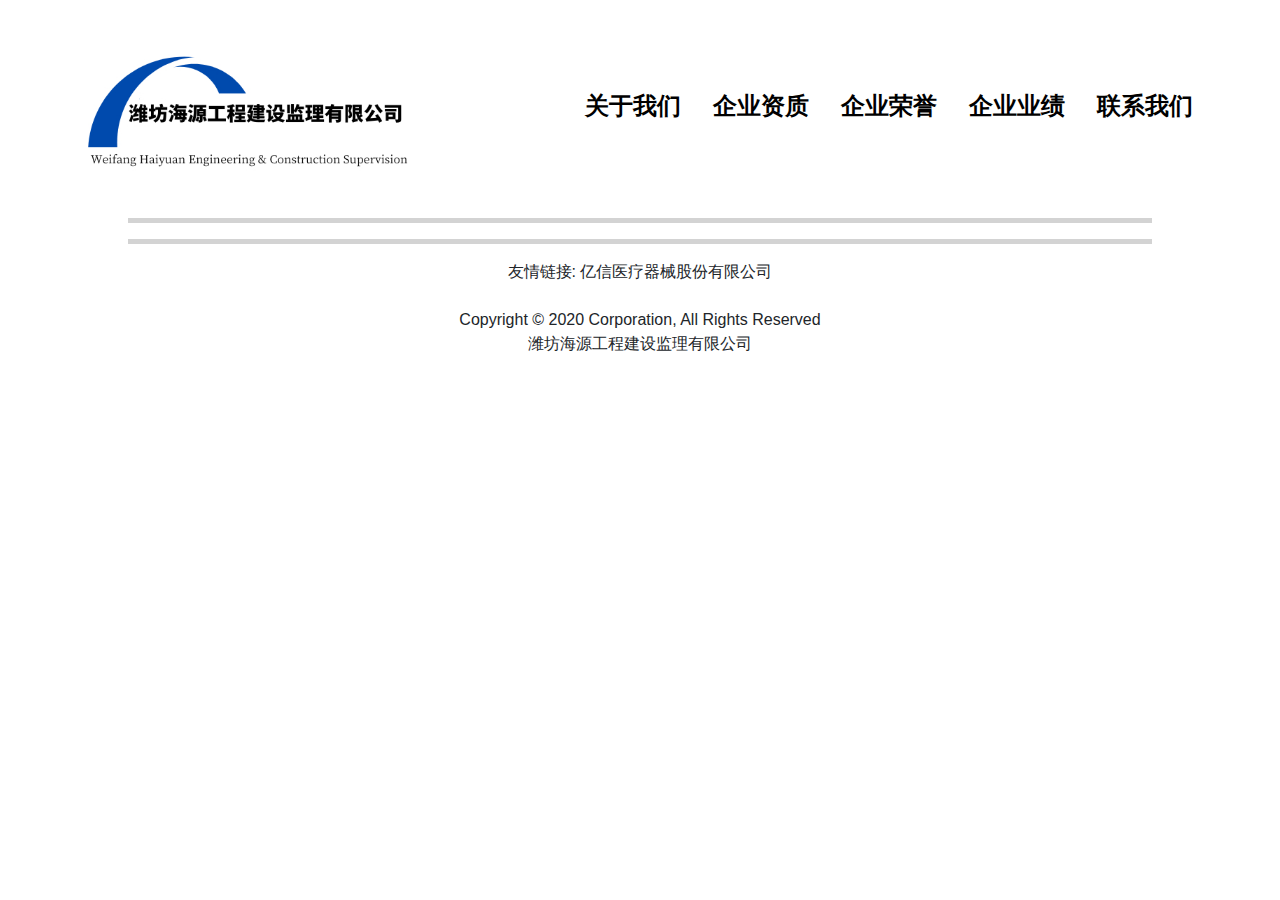
<file: index.html>
<!DOCTYPE html>
<html lang="cn" dir="ltr">
  <head>
    <meta charset="utf-8">
    <title>潍坊海源工程建设监理有限公司</title>
    <link rel="stylesheet" href="https://stackpath.bootstrapcdn.com/bootstrap/4.5.2/css/bootstrap.min.css" integrity="sha384-JcKb8q3iqJ61gNV9KGb8thSsNjpSL0n8PARn9HuZOnIxN0hoP+VmmDGMN5t9UJ0Z" crossorigin="anonymous">
    <link rel="stylesheet" href="./index.css">
  </head>
  <body>
    <header>
      <ul class="nav justify-content-center" id="nav" style="margin-left: auto; margin-right:auto;">
        <li class="nav-item">
          <a class="nav-link" href="" id="nav-title"><p id="sida"><img src="logo.jpg" style="width:70%; height:70%"></img></p></a>
        </li>
        <li class="nav-item" style="margin-top:10px;">
          <a class="nav-link" href="./about.html"><p id="about"><b>关于我们</b></p></a>
        </li>
        <li class="nav-item" style="margin-top:10px;">
          <a class="nav-link" href="./certificates.html"><p id="award"><b>企业资质</b></p></a>
        </li>
        <li class="nav-item" style="margin-top:10px;">
          <a class="nav-link" href="./courses.html"><p id="courses"><b>企业荣誉</b></p></a>
        </li>
        <li class="nav-item" style="margin-top:10px;">
          <a class="nav-link" href="./projects.html"><p id="projects"><b>企业业绩</b></p></a>
        </li>
        <li class="nav-item" style="margin-top:10px;">
          <a class="nav-link" href="./blog.html"><p id="blog"><b>联系我们</b></p></a>
        </li>
      </ul>
    </head>
  <hr />
  <hr />
    <footer>
      <p style="color:rgb(81,81,81);"><center>
      友情链接: <a href="https://e-soundmed.com">亿信医疗器械股份有限公司</a>
    </br>
      </br>
      Copyright © 2020 Corporation, All Rights Reserved
      </br>
      潍坊海源工程建设监理有限公司
    </center>
  </p>
    </footer>
  </body>
</html>
</file>
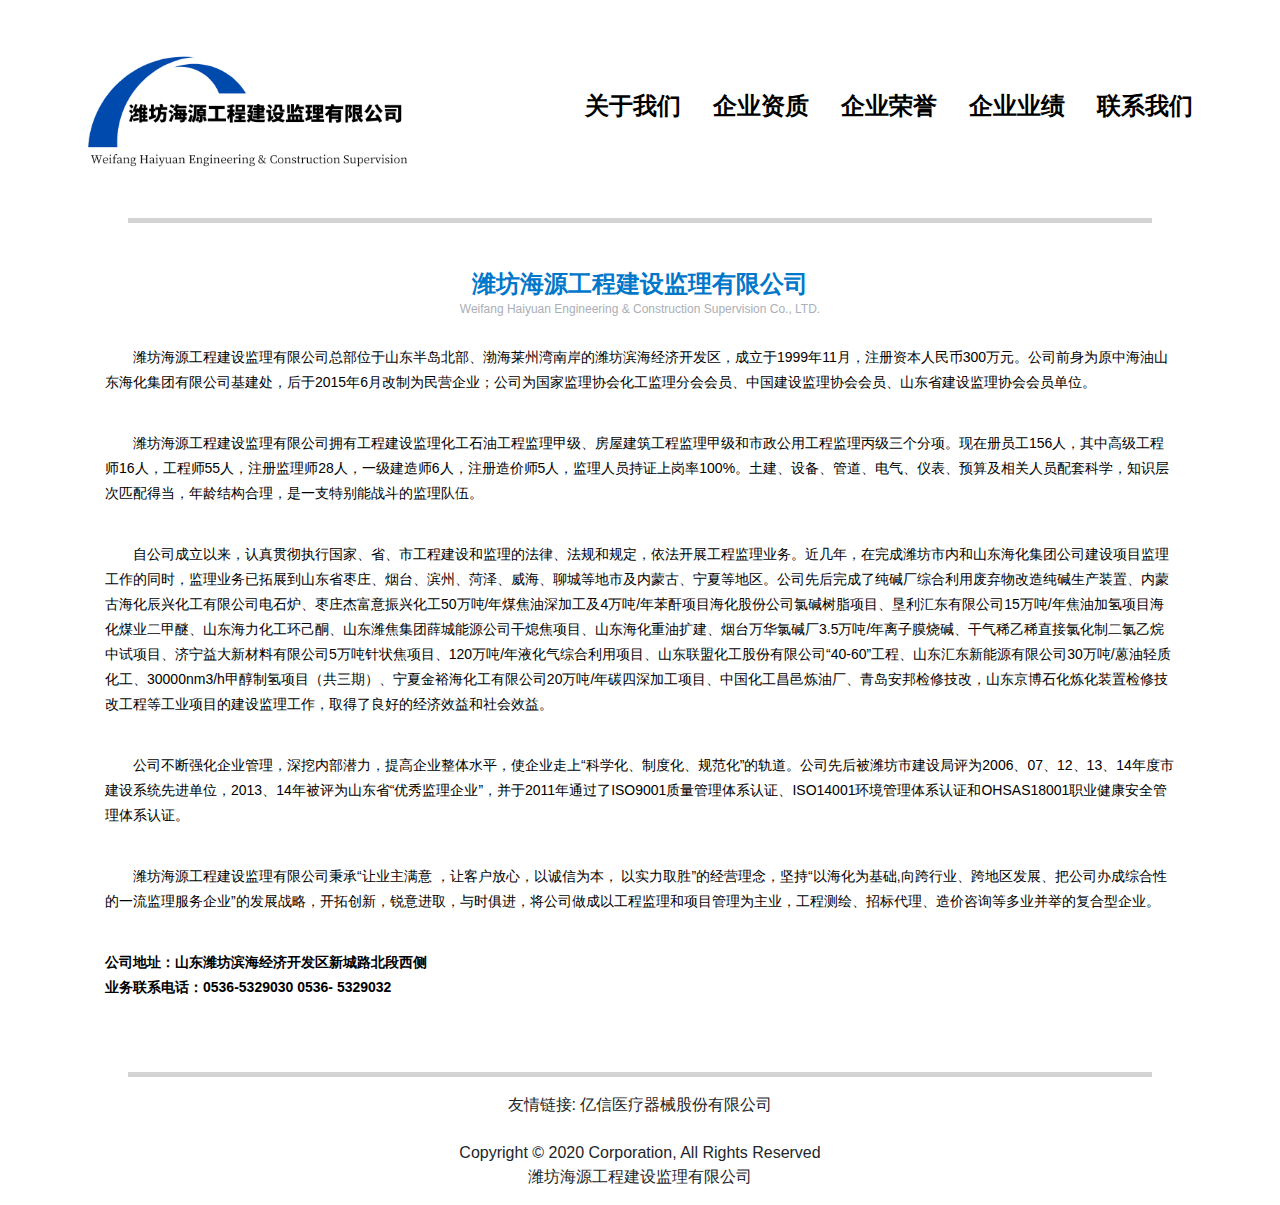
<file: about.html>
<!DOCTYPE html>
<html lang="cn" dir="ltr">
  <head>
    <meta charset="utf-8">
    <title>关于我们 - 潍坊海源工程建设监理有限公司</title>
    <link rel="stylesheet" href="https://stackpath.bootstrapcdn.com/bootstrap/4.5.2/css/bootstrap.min.css" integrity="sha384-JcKb8q3iqJ61gNV9KGb8thSsNjpSL0n8PARn9HuZOnIxN0hoP+VmmDGMN5t9UJ0Z" crossorigin="anonymous">
    <link rel="stylesheet" href="./index.css">
  </head>
  <body>
    <header>
      <ul class="nav justify-content-center" id="nav" style="margin-left: auto; margin-right:auto;">
        <li class="nav-item">
          <a class="nav-link" href="./index.html" id="nav-title"><p id="sida"><img src="logo.jpg" style="width:70%; height:70%"></img></p></a>
        </li>
        <li class="nav-item" style="margin-top:10px;">
          <a class="nav-link" href=""><p id="about"><b>关于我们</b></p></a>
        </li>
        <li class="nav-item" style="margin-top:10px;">
          <a class="nav-link" href="./certificates.html"><p id="award"><b>企业资质</b></p></a>
        </li>
        <li class="nav-item" style="margin-top:10px;">
          <a class="nav-link" href="./courses.html"><p id="courses"><b>企业荣誉</b></p></a>
        </li>
        <li class="nav-item" style="margin-top:10px;">
          <a class="nav-link" href="./projects.html"><p id="projects"><b>企业业绩</b></p></a>
        </li>
        <li class="nav-item" style="margin-top:10px;">
          <a class="nav-link" href="./blog.html"><p id="blog"><b>联系我们</b></p></a>
        </li>
      </ul>
    </head>
  <hr />
  <section>
    <div class="container">
      <div style="padding:30px 20px; font-family:"Microsoft Yahei","微软雅黑"; overflow:hidden;">
        <h2 style=" margin:0; display:block; line-height:30px; text-align:center; font-size:24px; font-weight:normal; color:#0077ca;"><b>潍坊海源工程建设监理有限公司</b></h2>
        <h3 style="margin:0;display:block; line-height:20px; text-align:center; font-size:12px; font-weight:normal; color:#abaeb6;">Weifang Haiyuan Engineering & Construction Supervision Co., LTD.</p>
        <p style="line-height:25px; text-align:left; text-indent:2em; font-size:14px; padding:10px 0;">潍坊海源工程建设监理有限公司总部位于山东半岛北部、渤海莱州湾南岸的潍坊滨海经济开发区，成立于1999年11月，注册资本人民币300万元。公司前身为原中海油山东海化集团有限公司基建处，后于2015年6月改制为民营企业；公司为国家监理协会化工监理分会会员、中国建设监理协会会员、山东省建设监理协会会员单位。</p>
        <p style="line-height:25px; text-align:left;text-align:left;text-indent:2em; font-size:14px; padding:10px 0;">潍坊海源工程建设监理有限公司拥有工程建设监理化工石油工程监理甲级、房屋建筑工程监理甲级和市政公用工程监理丙级三个分项。现在册员工156人，其中高级工程师16人，工程师55人，注册监理师28人，一级建造师6人，注册造价师5人，监理人员持证上岗率100%。土建、设备、管道、电气、仪表、预算及相关人员配套科学，知识层次匹配得当，年龄结构合理，是一支特别能战斗的监理队伍。</p>
        <p style="line-height:25px; text-align:left;text-indent:2em; font-size:14px; padding:10px 0;">自公司成立以来，认真贯彻执行国家、省、市工程建设和监理的法律、法规和规定，依法开展工程监理业务。近几年，在完成潍坊市内和山东海化集团公司建设项目监理工作的同时，监理业务已拓展到山东省枣庄、烟台、滨州、菏泽、威海、聊城等地市及内蒙古、宁夏等地区。公司先后完成了纯碱厂综合利用废弃物改造纯碱生产装置、内蒙古海化辰兴化工有限公司电石炉、枣庄杰富意振兴化工50万吨/年煤焦油深加工及4万吨/年苯酐项目海化股份公司氯碱树脂项目、垦利汇东有限公司15万吨/年焦油加氢项目海化煤业二甲醚、山东海力化工环己酮、山东潍焦集团薛城能源公司干熄焦项目、山东海化重油扩建、烟台万华氯碱厂3.5万吨/年离子膜烧碱、干气稀乙稀直接氯化制二氯乙烷中试项目、济宁益大新材料有限公司5万吨针状焦项目、120万吨/年液化气综合利用项目、山东联盟化工股份有限公司“40-60”工程、山东汇东新能源有限公司30万吨/蒽油轻质化工、30000nm3/h甲醇制氢项目（共三期）、宁夏金裕海化工有限公司20万吨/年碳四深加工项目、中国化工昌邑炼油厂、青岛安邦检修技改，山东京博石化炼化装置检修技改工程等工业项目的建设监理工作，取得了良好的经济效益和社会效益。</p>
        <p style="line-height:25px; text-align:left;text-indent:2em; font-size:14px; padding:10px 0;">公司不断强化企业管理，深挖内部潜力，提高企业整体水平，使企业走上“科学化、制度化、规范化”的轨道。公司先后被潍坊市建设局评为2006、07、12、13、14年度市建设系统先进单位，2013、14年被评为山东省“优秀监理企业”，并于2011年通过了ISO9001质量管理体系认证、ISO14001环境管理体系认证和OHSAS18001职业健康安全管理体系认证。</p>
        <p style="line-height:25px; text-align:left;text-indent:2em; font-size:14px; padding:10px 0;">潍坊海源工程建设监理有限公司秉承“让业主满意 ，让客户放心，以诚信为本， 以实力取胜”的经营理念，坚持“以海化为基础,向跨行业、跨地区发展、把公司办成综合性的一流监理服务企业”的发展战略，开拓创新，锐意进取，与时俱进，将公司做成以工程监理和项目管理为主业，工程测绘、招标代理、造价咨询等多业并举的复合型企业。</p>
        <p style="line-height:25px; text-align:left; font-size:14px; padding:10px 0;"><b>公司地址：山东潍坊滨海经济开发区新城路北段西侧</br>业务联系电话：0536-5329030   0536- 5329032 </b> </p>
      </div>
    </div>
  </section>
  <hr />
    <footer>
      <p style="color:rgb(81,81,81);"><center>
      友情链接: <a href="https://e-soundmed.com">亿信医疗器械股份有限公司</a>
    </br>
      </br>
      Copyright © 2020 Corporation, All Rights Reserved
      </br>
      潍坊海源工程建设监理有限公司
    </center>
  </p>
    </footer>
  </body>
</html>
</file>
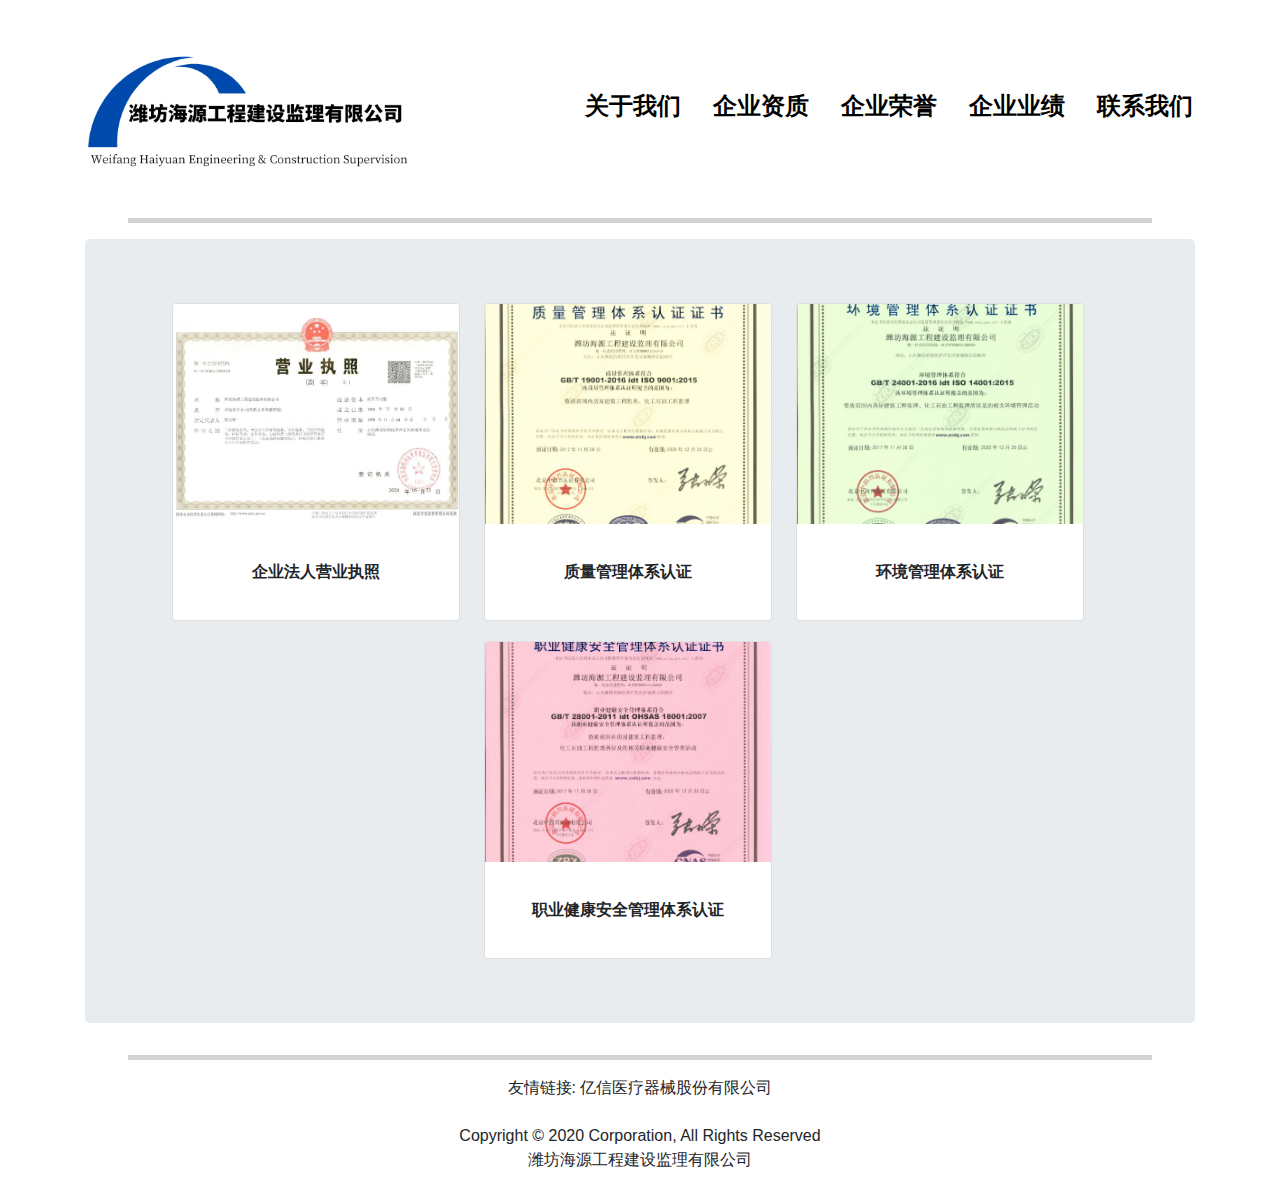
<file: certificates.html>
<!DOCTYPE html>
<html lang="cn" dir="ltr">
  <head>
    <meta charset="utf-8">
    <title>企业资质 - 潍坊海源工程建设监理有限公司</title>
    <link rel="stylesheet" href="https://stackpath.bootstrapcdn.com/bootstrap/4.5.2/css/bootstrap.min.css" integrity="sha384-JcKb8q3iqJ61gNV9KGb8thSsNjpSL0n8PARn9HuZOnIxN0hoP+VmmDGMN5t9UJ0Z" crossorigin="anonymous">
    <link rel="stylesheet" href="./index.css">
  </head>
  <body>

    <header>
      <ul class="nav justify-content-center" id="nav" style="margin-left: auto; margin-right:auto;">
        <li class="nav-item">
          <a class="nav-link" href="./index.html" id="nav-title"><p id="sida"><img src="logo.jpg" style="width:70%; height:70%"></img></p></a>
        </li>
        <li class="nav-item" style="margin-top:10px;">
          <a class="nav-link" href="./about.html"><p id="about"><b>关于我们</b></p></a>
        </li>
        <li class="nav-item" style="margin-top:10px;">
          <a class="nav-link" href=""><p id="award"><b>企业资质</b></p></a>
        </li>
        <li class="nav-item" style="margin-top:10px;">
          <a class="nav-link" href="./courses.html"><p id="courses"><b>企业荣誉</b></p></a>
        </li>
        <li class="nav-item" style="margin-top:10px;">
          <a class="nav-link" href="./projects.html"><p id="projects"><b>企业业绩</b></p></a>
        </li>
        <li class="nav-item" style="margin-top:10px;">
          <a class="nav-link" href="./contact.html"><p id="blog"><b>联系我们</b></p></a>
        </li>
      </ul>
    </head>
  <hr />
  <section>
    <div class="container">
          <div class="jumbotron">

      <div class="row align-items-center justify-content-center">
        <div class="column">
          <div class="mr-4"><a class="fancybox" href="./yingyezhizhao.jpg">
          <div class="card" style="width: 18rem;" >
            <img src="./yingyezhizhao.jpg" class="card-img-top" alt="..." style="height:220px; width: 100%; align=center; object-fit: cover;">
            <div class="card-body" style="height:50%;">
              <p class="card-text"><center><b>企业法人营业执照</b></center></p>
            </div>
          </div></a>
          </div>
        </div>

        <div class="column">
          <div class="mr-4"><a href="./zhiliangguanli.jpg">
          <div class="card" style="width: 18rem;">
            <img src="./zhiliangguanli.jpg" class="card-img-top" alt="..." style="height:220px; width: 100%; align=center; object-fit: cover;">
            <div class="card-body" style="height:50%;">
              <p class="card-text"><center><b>质量管理体系认证</b></center></p>
            </div>
          </div></a>
        </div>
        </div>

        <div class="column">
          <div class="mr-4"><a href="./huanjingguanli.jpg">
          <div class="card" style="width: 18rem;">
            <img src="./huanjingguanli.jpg" class="card-img-top" alt="..." style="height:220px; width: 100%; align=center; object-fit: cover;">
            <div class="card-body" style="height:50%;">
              <p class="card-text"><center><b>环境管理体系认证</b></center></p>
            </div>
          </div></a>
        </div>
        </div>


      </div>

      <div class="row align-items-center justify-content-center" style="margin-top:20px;">
        <div class="column">
          <div class="mr-4"><a href="./zhiyejiankang.jpg">
          <div class="card" style="width: 18rem;" >
            <img src="./zhiyejiankang.jpg" class="card-img-top" alt="..." style="height:220px; width: 100%; align=center; object-fit: cover;">
            <div class="card-body" style="height:50%;">
              <p class="card-text"><center><b>职业健康安全管理体系认证</b></center></p>
            </div>
          </div></a>
          </div>
        </div>




      </div>


    </div>
  </div>
  <script type="text/javascript">
	$(document).ready(function() {
		$(".fancybox").fancybox();
	});
</script>
  </section>
  <hr />
    <footer>
      <p style="color:rgb(81,81,81);"><center>
      友情链接: <a href="https://e-soundmed.com">亿信医疗器械股份有限公司</a>
    </br>
      </br>
      Copyright © 2020 Corporation, All Rights Reserved
      </br>
      潍坊海源工程建设监理有限公司
    </center>
  </p>
    </footer>

  </body>
</html>
</file>
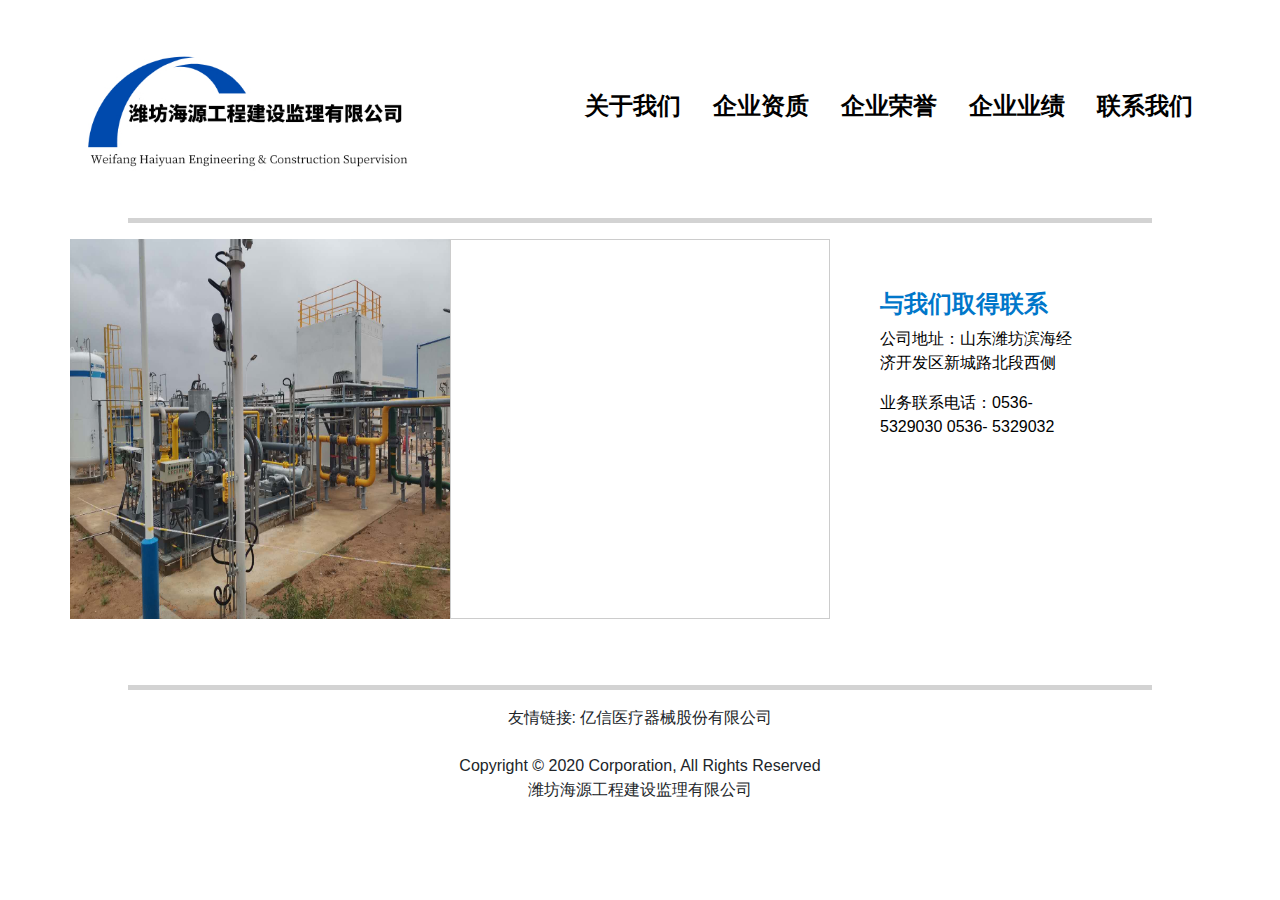
<file: contact.html>
<!DOCTYPE html PUBLIC "-//W3C//DTD XHTML 1.0 Transitional//EN" "http://www.w3.org/TR/xhtml1/DTD/xhtml1-transitional.dtd">
<html lang="cn" dir="ltr" xmlns="http://www.w3.org/1999/xhtml">
  <head>
    <meta charset="utf-8">
    <title>关于我们 - 潍坊海源工程建设监理有限公司</title>
    <link rel="stylesheet" href="https://stackpath.bootstrapcdn.com/bootstrap/4.5.2/css/bootstrap.min.css" integrity="sha384-JcKb8q3iqJ61gNV9KGb8thSsNjpSL0n8PARn9HuZOnIxN0hoP+VmmDGMN5t9UJ0Z" crossorigin="anonymous">
    <link rel="stylesheet" href="./index.css">
    <meta http-equiv="Content-Type" content="text/html; charset=gb2312" />
<meta name="keywords" content="百度地图,百度地图API，百度地图自定义工具，百度地图所见即所得工具" />
<meta name="description" content="百度地图API自定义地图，帮助用户在可视化操作下生成百度地图" />
    <style type="text/css">
    html,body{margin:0;padding:0;}
    .iw_poi_title {color:#CC5522;font-size:14px;font-weight:bold;overflow:hidden;padding-right:13px;white-space:nowrap}
    .iw_poi_content {font:12px arial,sans-serif;overflow:visible;padding-top:4px;white-space:-moz-pre-wrap;word-wrap:break-word}
  </style>
  <script type="text/javascript" src="http://api.map.baidu.com/api?key=&v=1.1&services=true"></script>
  </head>
  <body onload="initMap();">
    <header>
      <ul class="nav justify-content-center" id="nav" style="margin-left: auto; margin-right:auto;">
        <li class="nav-item">
          <a class="nav-link" href="./index.html" id="nav-title"><p id="sida"><img src="logo.jpg" style="width:70%; height:70%"></img></p></a>
        </li>
        <li class="nav-item" style="margin-top:10px;">
          <a class="nav-link" href="./about.html"><p id="about"><b>关于我们</b></p></a>
        </li>
        <li class="nav-item" style="margin-top:10px;">
          <a class="nav-link" href="./certificates.html"><p id="award"><b>企业资质</b></p></a>
        </li>
        <li class="nav-item" style="margin-top:10px;">
          <a class="nav-link" href="./courses.html"><p id="courses"><b>企业荣誉</b></p></a>
        </li>
        <li class="nav-item" style="margin-top:10px;">
          <a class="nav-link" href="./projects.html"><p id="projects"><b>企业业绩</b></p></a>
        </li>
        <li class="nav-item" style="margin-top:10px;">
          <a class="nav-link" href=""><p id="blog"><b>联系我们</b></p></a>
        </li>
      </ul>
    </head>
  <hr />
  <section>
    <div class="container">
      <div class="row">
        <div class="column">
          <img src="./img.jpg" style="width:380px;height:380px;">
        </div>
        <div class="column">
          <div style="width:380px;height:380px;border:#ccc solid 1px;" id="dituContent"></div>
        </div>
        <div class="column">
          <div style="width:200px;height:380px; margin-left:50px; margin-top:50px;">
            <h2 style=" display:block; line-height:30px; font-size:24px; font-weight:normal; color:#0077ca;"><b>与我们取得联系</b></h2>
            <p>公司地址：山东潍坊滨海经济开发区新城路北段西侧</p>
            <p>业务联系电话：0536-5329030   0536- 5329032  </p>
          </div>
        </div>
<script type="text/javascript">
    //创建和初始化地图函数：
    function initMap(){
        createMap();//创建地图
        setMapEvent();//设置地图事件
        addMapControl();//向地图添加控件
        addMarker();//向地图中添加marker
    }

    //创建地图函数：
    function createMap(){
        var map = new BMap.Map("dituContent");//在百度地图容器中创建一个地图
        var point = new BMap.Point(118.993083,37.130253);//定义一个中心点坐标
        map.centerAndZoom(point,17);//设定地图的中心点和坐标并将地图显示在地图容器中
        window.map = map;//将map变量存储在全局
    }

    //地图事件设置函数：
    function setMapEvent(){
        map.enableDragging();//启用地图拖拽事件，默认启用(可不写)
        map.enableScrollWheelZoom();//启用地图滚轮放大缩小
        map.enableDoubleClickZoom();//启用鼠标双击放大，默认启用(可不写)
        map.enableKeyboard();//启用键盘上下左右键移动地图
    }

    //地图控件添加函数：
    function addMapControl(){
        //向地图中添加缩放控件
	var ctrl_nav = new BMap.NavigationControl({anchor:BMAP_ANCHOR_TOP_LEFT,type:BMAP_NAVIGATION_CONTROL_LARGE});
	map.addControl(ctrl_nav);
        //向地图中添加缩略图控件
	var ctrl_ove = new BMap.OverviewMapControl({anchor:BMAP_ANCHOR_BOTTOM_RIGHT,isOpen:1});
	map.addControl(ctrl_ove);
        //向地图中添加比例尺控件
	var ctrl_sca = new BMap.ScaleControl({anchor:BMAP_ANCHOR_BOTTOM_LEFT});
	map.addControl(ctrl_sca);
    }

    //标注点数组
    var markerArr = [{title:"潍坊海源工程建设监理有限公司",content:"山东潍坊滨海经济技术开发区新城路北段路西，潍坊海源工程建设监理有限公司",point:"118.993119|37.130152",isOpen:0,icon:{w:21,h:21,l:0,t:0,x:6,lb:5}}
		 ];
    //创建marker
    function addMarker(){
        for(var i=0;i<markerArr.length;i++){
            var json = markerArr[i];
            var p0 = json.point.split("|")[0];
            var p1 = json.point.split("|")[1];
            var point = new BMap.Point(p0,p1);
			var iconImg = createIcon(json.icon);
            var marker = new BMap.Marker(point,{icon:iconImg});
			var iw = createInfoWindow(i);
			var label = new BMap.Label(json.title,{"offset":new BMap.Size(json.icon.lb-json.icon.x+10,-20)});
			marker.setLabel(label);
            map.addOverlay(marker);
            label.setStyle({
                        borderColor:"#808080",
                        color:"#333",
                        cursor:"pointer"
            });

			(function(){
				var index = i;
				var _iw = createInfoWindow(i);
				var _marker = marker;
				_marker.addEventListener("click",function(){
				    this.openInfoWindow(_iw);
			    });
			    _iw.addEventListener("open",function(){
				    _marker.getLabel().hide();
			    })
			    _iw.addEventListener("close",function(){
				    _marker.getLabel().show();
			    })
				label.addEventListener("click",function(){
				    _marker.openInfoWindow(_iw);
			    })
				if(!!json.isOpen){
					label.hide();
					_marker.openInfoWindow(_iw);
				}
			})()
        }
    }
    //创建InfoWindow
    function createInfoWindow(i){
        var json = markerArr[i];
        var iw = new BMap.InfoWindow("<b class='iw_poi_title' title='" + json.title + "'>" + json.title + "</b><div class='iw_poi_content'>"+json.content+"</div>");
        return iw;
    }
    //创建一个Icon
    function createIcon(json){
        var icon = new BMap.Icon("http://app.baidu.com/map/images/us_mk_icon.png", new BMap.Size(json.w,json.h),{imageOffset: new BMap.Size(-json.l,-json.t),infoWindowOffset:new BMap.Size(json.lb+5,1),offset:new BMap.Size(json.x,json.h)})
        return icon;
    }</script>
        </div>
      </div>
    </div>
  </section>
  <hr />
    <footer>
      <p style="color:rgb(81,81,81);"><center>
      友情链接: <a href="https://e-soundmed.com">亿信医疗器械股份有限公司</a>
    </br>
      </br>
      Copyright © 2020 Corporation, All Rights Reserved
      </br>
      潍坊海源工程建设监理有限公司
    </center>
  </p>
    </footer>
  </body>
</html>
</file>
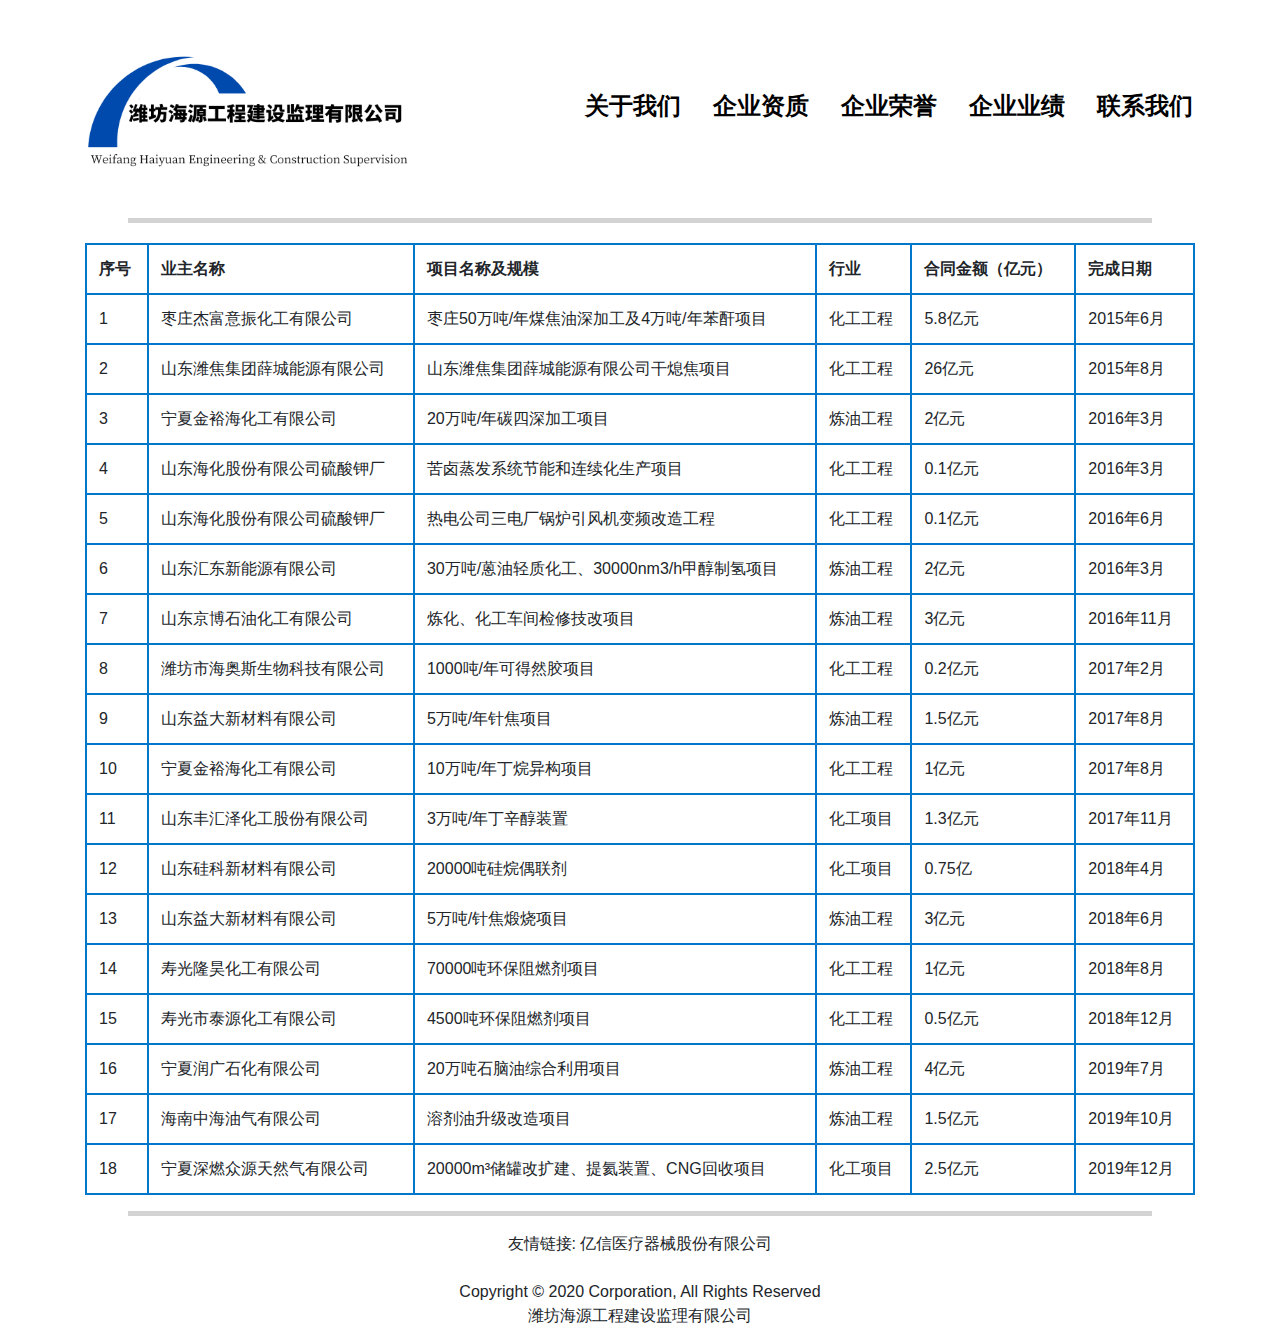
<file: projects.html>
<!DOCTYPE html>
<html lang="cn" dir="ltr">
  <head>
    <meta charset="utf-8">
    <title>企业业绩 - 潍坊海源工程建设监理有限公司</title>
    <link rel="stylesheet" href="https://stackpath.bootstrapcdn.com/bootstrap/4.5.2/css/bootstrap.min.css" integrity="sha384-JcKb8q3iqJ61gNV9KGb8thSsNjpSL0n8PARn9HuZOnIxN0hoP+VmmDGMN5t9UJ0Z" crossorigin="anonymous">
    <script src="https://code.jquery.com/jquery-3.4.1.slim.min.js" integrity="sha384-J6qa4849blE2+poT4WnyKhv5vZF5SrPo0iEjwBvKU7imGFAV0wwj1yYfoRSJoZ+n" crossorigin="anonymous"></script>
    <script src="https://cdn.jsdelivr.net/npm/popper.js@1.16.0/dist/umd/popper.min.js" integrity="sha384-Q6E9RHvbIyZFJoft+2mJbHaEWldlvI9IOYy5n3zV9zzTtmI3UksdQRVvoxMfooAo" crossorigin="anonymous"></script>
    <script src="https://stackpath.bootstrapcdn.com/bootstrap/4.4.1/js/bootstrap.min.js" integrity="sha384-wfSDF2E50Y2D1uUdj0O3uMBJnjuUD4Ih7YwaYd1iqfktj0Uod8GCExl3Og8ifwB6" crossorigin="anonymous"></script>
    <link rel="stylesheet" href="./index.css">
  </head>
  <body>
    <header>
      <ul class="nav justify-content-center" id="nav" style="margin-left: auto; margin-right:auto;">
        <li class="nav-item">
          <a class="nav-link" href="./index.html" id="nav-title"><p id="sida"><img src="logo.jpg" style="width:70%; height:70%"></img></p></a>
        </li>
        <li class="nav-item" style="margin-top:10px;">
          <a class="nav-link" href="./about.html"><p id="about"><b>关于我们</b></p></a>
        </li>
        <li class="nav-item" style="margin-top:10px;">
          <a class="nav-link" href="./certificates.html"><p id="award"><b>企业资质</b></p></a>
        </li>
        <li class="nav-item" style="margin-top:10px;">
          <a class="nav-link" href="./courses.html"><p id="courses"><b>企业荣誉</b></p></a>
        </li>
        <li class="nav-item" style="margin-top:10px;">
          <a class="nav-link" href=""><p id="projects"><b>企业业绩</b></p></a>
        </li>
        <li class="nav-item" style="margin-top:10px;">
          <a class="nav-link" href="./blog.html"><p id="blog"><b>联系我们</b></p></a>
        </li>
      </ul>
    </head>
  <hr />
  <section>
    <div class="container">
      <table class="table table-bordered">
        <thead>
          <tr>
            <th scope="col">序号</th>
            <th scope="col">业主名称</th>
            <th scope="col">项目名称及规模</th>
            <th scope="col">行业</th>
            <th scope="col">合同金额（亿元）</th>
            <th scope="col">完成日期</th>
          </tr>
        </thead>
        <tbody>
          <tr>
            <td scope="row">1</th>
            <td scope="col">枣庄杰富意振化工有限公司</th>
            <td scope="col">枣庄50万吨/年煤焦油深加工及4万吨/年苯酐项目</th>
            <td scope="col">化工工程</th>
            <td scope="col">5.8亿元</th>
            <td scope="col">2015年6月</th>
          </tr>
          <tr>
            <td scope="row">2</th>
            <td scope="col">山东潍焦集团薛城能源有限公司</th>
            <td scope="col">山东潍焦集团薛城能源有限公司干熄焦项目</th>
            <td scope="col">化工工程</th>
            <td scope="col">26亿元</th>
            <td scope="col">2015年8月</th>
          </tr>
          <tr>
            <td scope="row">3</th>
            <td scope="col">宁夏金裕海化工有限公司</th>
            <td scope="col">20万吨/年碳四深加工项目</th>
            <td scope="col">炼油工程</th>
            <td scope="col">2亿元</th>
            <td scope="col">2016年3月</th>
          </tr>
          <tr>
            <td scope="row">4</th>
            <td scope="col">山东海化股份有限公司硫酸钾厂</th>
            <td scope="col">苦卤蒸发系统节能和连续化生产项目</th>
            <td scope="col">化工工程</th>
            <td scope="col">0.1亿元</th>
            <td scope="col">2016年3月</th>
          </tr>
          <tr>
            <td scope="row">5</th>
            <td scope="col">山东海化股份有限公司硫酸钾厂</th>
            <td scope="col">热电公司三电厂锅炉引风机变频改造工程</th>
            <td scope="col">化工工程</th>
            <td scope="col">0.1亿元</th>
            <td scope="col">2016年6月</th>
          </tr>
          <tr>
            <td scope="row">6</th>
            <td scope="col">山东汇东新能源有限公司</th>
            <td scope="col">30万吨/蒽油轻质化工、30000nm3/h甲醇制氢项目</th>
            <td scope="col">炼油工程</th>
            <td scope="col">2亿元</th>
            <td scope="col">2016年3月</th>
          </tr>
          <tr>
            <td scope="row">7</th>
            <td scope="col">山东京博石油化工有限公司</th>
            <td scope="col">炼化、化工车间检修技改项目</th>
            <td scope="col">炼油工程</th>
            <td scope="col">3亿元</th>
            <td scope="col">2016年11月</th>
          </tr>
          <tr>
            <td scope="row">8</th>
            <td scope="col">潍坊市海奥斯生物科技有限公司</th>
            <td scope="col">1000吨/年可得然胶项目</th>
            <td scope="col">化工工程</th>
            <td scope="col">0.2亿元</th>
            <td scope="col">2017年2月</th>
          </tr>
          <tr>
            <td scope="row">9</th>
            <td scope="col">山东益大新材料有限公司</th>
            <td scope="col">5万吨/年针焦项目</th>
            <td scope="col">炼油工程</th>
            <td scope="col">1.5亿元</th>
            <td scope="col">2017年8月</th>
          </tr>
          <tr>
            <td scope="row">10</th>
            <td scope="col">宁夏金裕海化工有限公司</th>
            <td scope="col">10万吨/年丁烷异构项目</th>
            <td scope="col">化工工程</th>
            <td scope="col">1亿元</th>
            <td scope="col">2017年8月</th>
          </tr>
          <tr>
            <td scope="row">11</th>
            <td scope="col">山东丰汇泽化工股份有限公司</th>
            <td scope="col">3万吨/年丁辛醇装置</th>
            <td scope="col">化工项目</th>
            <td scope="col">1.3亿元</th>
            <td scope="col">2017年11月</th>
          </tr>
          <tr>
            <td scope="row">12</th>
            <td scope="col">山东硅科新材料有限公司</th>
            <td scope="col">20000吨硅烷偶联剂</th>
            <td scope="col">化工项目</th>
            <td scope="col">0.75亿</th>
            <td scope="col">2018年4月</th>
          </tr>
          <tr>
            <td scope="row">13</th>
            <td scope="col">山东益大新材料有限公司</th>
            <td scope="col">5万吨/针焦煅烧项目</th>
            <td scope="col">炼油工程</th>
            <td scope="col">3亿元</th>
            <td scope="col">2018年6月</th>
          </tr>
          <tr>
            <td scope="row">14</th>
            <td scope="col">寿光隆昊化工有限公司</th>
            <td scope="col">70000吨环保阻燃剂项目</th>
            <td scope="col">化工工程</th>
            <td scope="col">1亿元</th>
            <td scope="col">2018年8月</th>
          </tr>
          <tr>
            <td scope="row">15</th>
            <td scope="col">寿光市泰源化工有限公司</th>
            <td scope="col">4500吨环保阻燃剂项目</th>
            <td scope="col">化工工程</th>
            <td scope="col">0.5亿元</th>
            <td scope="col">2018年12月</th>
          </tr>
          <tr>
            <td scope="row">16</th>
            <td scope="col">宁夏润广石化有限公司</th>
            <td scope="col">20万吨石脑油综合利用项目</th>
            <td scope="col">炼油工程</th>
            <td scope="col">4亿元</th>
            <td scope="col">2019年7月</th>
          </tr>
          <tr>
            <td scope="row">17</th>
            <td scope="col">海南中海油气有限公司</th>
            <td scope="col">溶剂油升级改造项目</th>
            <td scope="col">炼油工程</th>
            <td scope="col">1.5亿元</th>
            <td scope="col">2019年10月</th>
          </tr>
          <tr>
            <td scope="row">18</th>
            <td scope="col">宁夏深燃众源天然气有限公司</th>
            <td scope="col">20000m³储罐改扩建、提氦装置、CNG回收项目</th>
            <td scope="col">化工项目</th>
            <td scope="col">2.5亿元</th>
            <td scope="col">2019年12月</th>
          </tr>
        </tbody>
      </table>
    </div>
  </section>
  <hr />
    <footer>
      <p style="color:rgb(81,81,81);"><center>
      友情链接: <a href="https://e-soundmed.com">亿信医疗器械股份有限公司</a>
    </br>
      </br>
      Copyright © 2020 Corporation, All Rights Reserved
      </br>
      潍坊海源工程建设监理有限公司
    </center>
  </p>
    </footer>

  </body>
</html>
</file>
<file: index.css>
#nav{
  margin-top: 40px;
}

#nav-title{
  margin-right: 5px;
}
#sida{
  font-size:24px;
  font-weight: 600;
  transition:0.6s;
}
#sida:hover{
  color:rgb(111,111,111);
}
#about{
  margin-top: 30px;
  font-size:24px;
  color:rgb(0,0,0);
  border-bottom: 1px solid transparent;
  transition:0.8s;
}
#award{
  margin-top: 30px;
  font-size:24px;
  color:rgb(0,0,0);
  border-bottom: 1px solid transparent;
  transition:0.8s;
}
#courses{
  margin-top: 30px;
  font-size:24px;
  color:rgb(0,0,0);
  border-bottom: 1px solid transparent;
  transition:0.8s;
}
#projects{
  margin-top: 30px;
  font-size:24px;
  color:rgb(0,0,0);
  border-bottom: 1px solid transparent;
  transition:0.8s;
}
#blog{
  margin-top: 30px;
  font-size:24px;
  color:rgb(0,0,0);
  border-bottom: 1px solid transparent;
  transition:0.8s;
}
#about:hover{
  color:rgb(111,111,111);
  border-bottom: 2px solid rgb(81,81,81);
}
#award:hover{
  color:rgb(111,111,111);
  border-bottom: 2px solid rgb(81,81,81);
}
#courses:hover{
  color:rgb(111,111,111);
  border-bottom: 2px solid rgb(81,81,81);
}
#projects:hover{
  color:rgb(111,111,111);
  border-bottom: 2px solid rgb(81,81,81);
}
#blog:hover{
  color:rgb(111,111,111);
  border-bottom: 2px solid rgb(81,81,81);
}
#contact:hover{
  color:rgb(111,111,111);
  border-bottom: 2px solid rgb(81,81,81);
}
p{
  font-family: Lato,Helvetica,sans-serif;
  font-style: normal;
  font-variant: normal;
  color: rgb(0, 0, 0);
}

#portrait{
  display: block;
  margin-left: auto;
  margin-right: auto;
  width: 26%;
  height: 26%;
}

#mid{
  margin-top: 60px;
}
#bottom{
  margin-top: 20px;
}
#icons{
  display: block;
  margin-left: auto;
  margin-right: auto;
}
#linkedin:hover a
{
    color: rgb(10,1,1);
    text-decoration: none;
}
#git:hover a
{
    color: rgb(10,1,1);
    text-decoration: none;
}

h1,h2,h3,h4,h5,h6{
  font-family: Lato,Helvetica,sans-serif;
  font-style: normal;
  font-variant: normal;
  color: rgb(0, 0, 0);
}
#linkedin{
  font-size:36px;
  color:rgb(0,0,0);
  margin:4px;
  transition: 0.5s;
}
#git{
  font-size:36px;
  color:rgb(0,0,0);
  margin:4px;
  transition: 0.5s;
}
#linkedin:hover{
  color:rgb(111,111,111);
}
#git:hover{
  color:rgb(111,111,111);
}


hr {
  border: 0;
  clear:both;
  display:block;
  width: 80%;
  background-color:rgb(211,211,211);
  height: 5px;
}
a { color: inherit; }
a:hover { color: rgb(81,81,81); }
/*About*/
#frame,#frame1,#frame2{
  margin-top: 40px;
  margin-left: auto;
  margin-right:auto;
  min-width: 1080px;
}
/*certificates*/
#cert1, #cert2{
  width: 200px;
  height: 150px;
  border: 2px solid #555;
}
/*projects*/
#craftmaster{
  border: 2px solid #555;
}
#seg{
  border: 2px solid #555;
}
#link:hover{ color: rgb(81,81,81); }


table.table-bordered{
    border:2px solid #0077ca;
    margin-top:20px;
  }
table.table-bordered > thead > tr > th{
    border:2px solid #0077ca;
}
table.table-bordered > tbody > tr > td {
    border:2px solid #0077ca;
}
</file>
